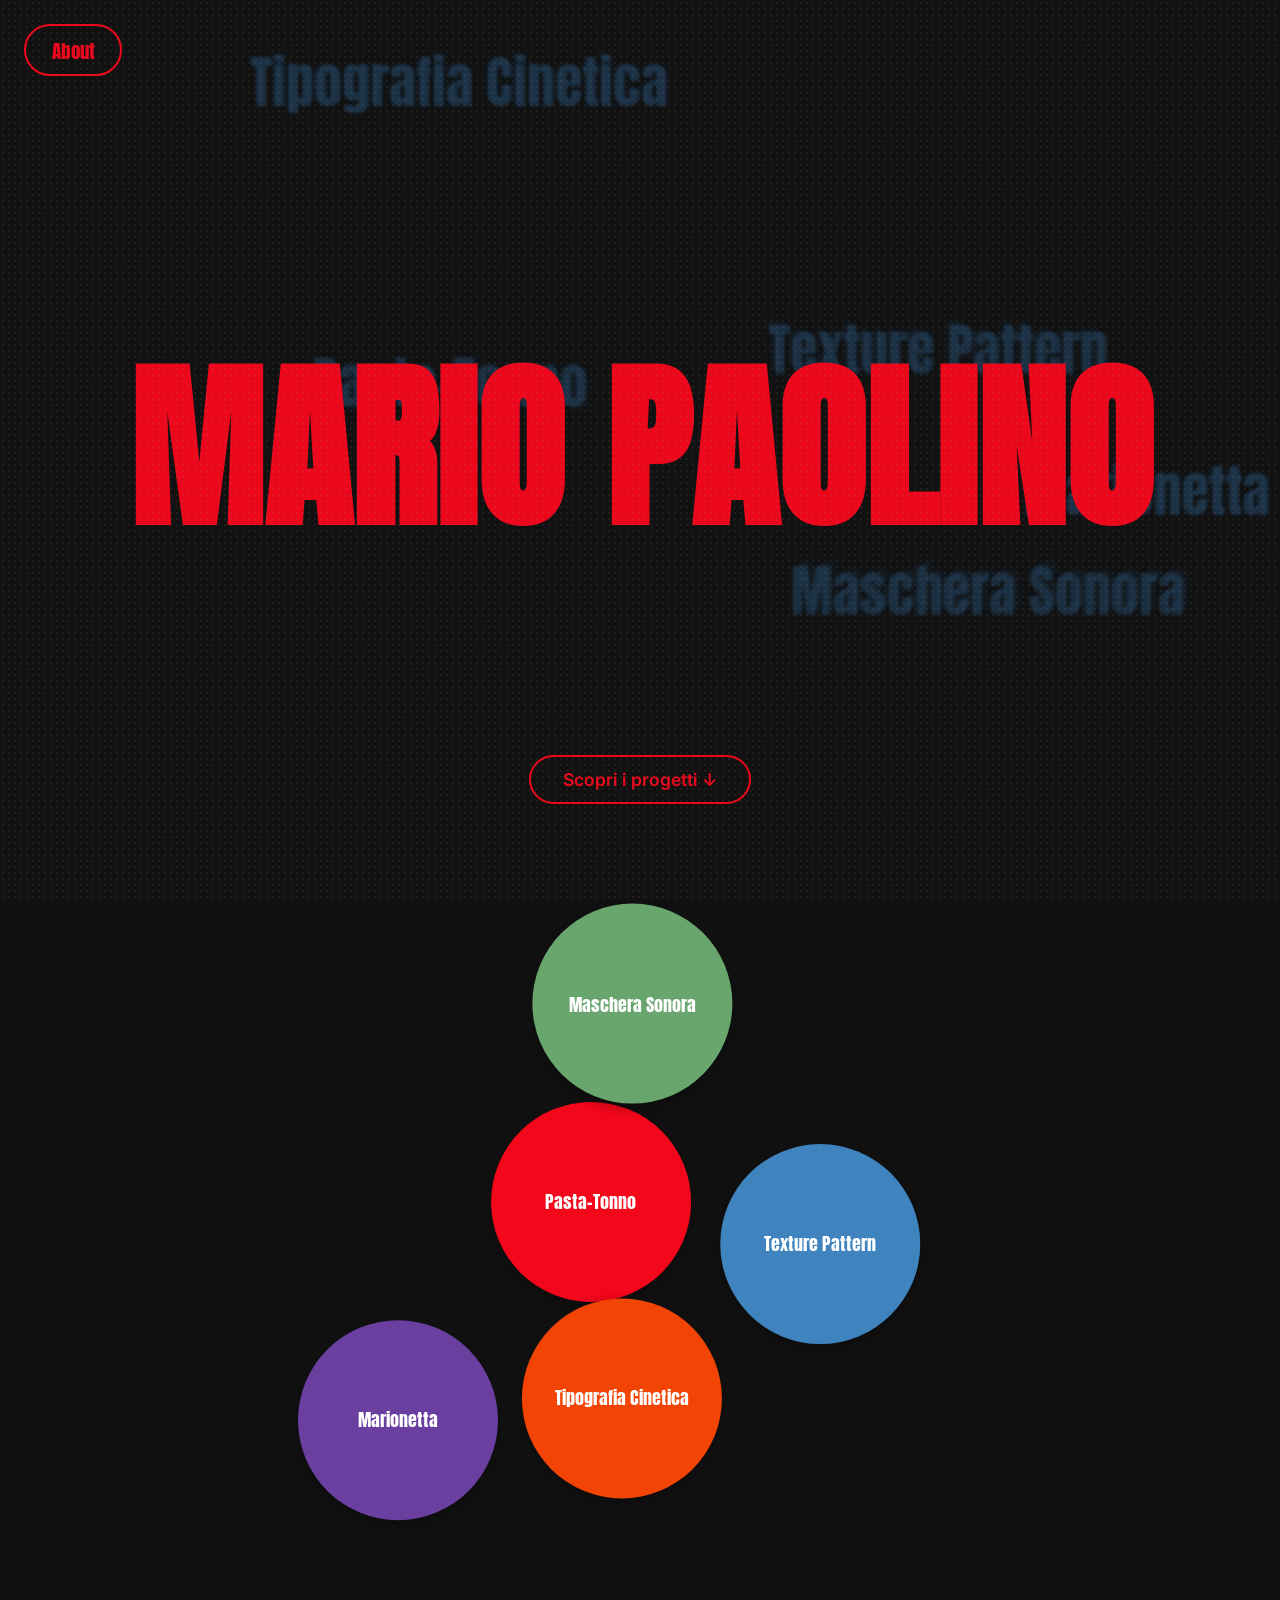
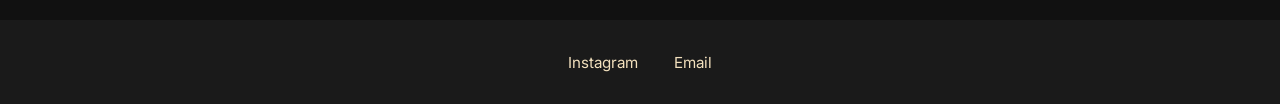
<file: index.html>
<!DOCTYPE html>
<html lang="it">
<head>
  <meta charset="UTF-8">
  <meta name="viewport" content="width=device-width, initial-scale=1.0">
  <title>Mario Paolino — Portfolio</title>
  <link rel="preconnect" href="https://fonts.googleapis.com">
  <link rel="preconnect" href="https://fonts.gstatic.com" crossorigin>
  <link href="https://fonts.googleapis.com/css2?family=Anton&family=Inter:wght@400;600&display=swap" rel="stylesheet">
  <link rel="stylesheet" href="css/style.css">
</head>
<body>
  <svg class="noise-filter" aria-hidden="true">
    <filter id="noise">
      <feTurbulence type="fractalNoise" baseFrequency="0.65" numOctaves="3" stitchTiles="stitch"/>
      <feColorMatrix type="saturate" values="0"/>
    </filter>
    <rect width="100%" height="100%" filter="url(#noise)" opacity="1"/>
  </svg>

  <section id="hero">
    <div id="floating-names">
      <a href="about.html" id="about-btn">About</a>
    </div>
    <h1 id="main-title">MARIO PAOLINO</h1>
    <a href="#projects" class="btn-scroll">Scopri i progetti ↓</a>
  </section>

  <section id="projects">
    <div class="container" id="spheres-grid"></div>
  </section>

  <a href="#hero" class="btn-top">↑</a>

  <footer>
    <div class="container">
      <a href="https://www.instagram.com/mpaolino_design/" target="_blank">Instagram</a>
      <a href="mailto:mpaolino.design@gmail.com">Email</a>
    </div>
  </footer>

  <script src="js/script.js"></script>
</body>
</html>
</file>
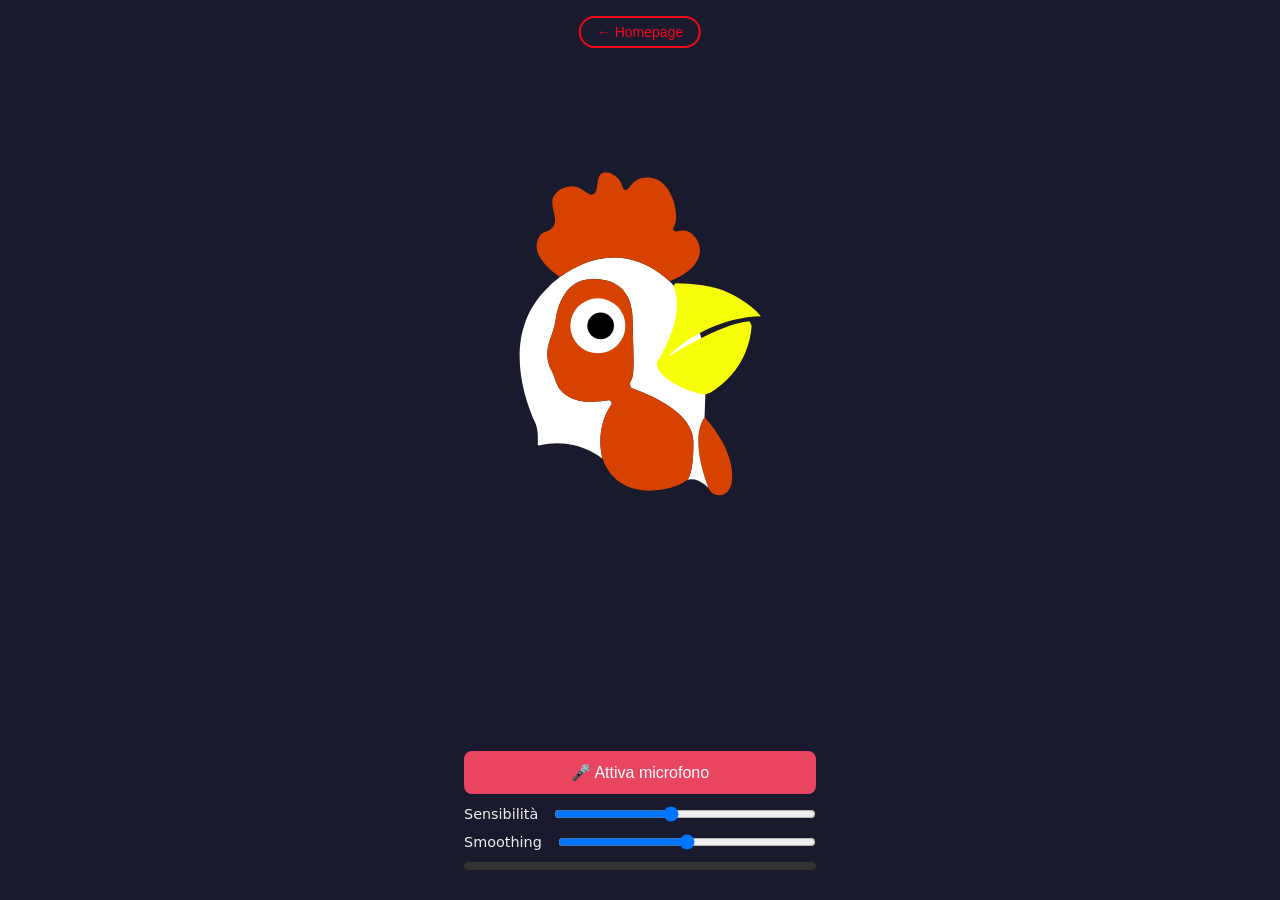
<file: Maschera Sonora_02/index.html>
<!DOCTYPE html>
<html lang="it">
<head>
  <meta charset="UTF-8">
  <meta name="viewport" content="width=device-width, initial-scale=1.0">
  <title>Maschera Sonora</title>
  <link rel="stylesheet" href="style.css">
</head>
<body>
  <a class="back-link" href="../index.html">← Homepage</a>
  <div id="container">
    <div id="bg-stars">
      <svg xmlns="http://www.w3.org/2000/svg" version="1.1" viewBox="0 0 1179 2556">
        <g id="stars"></g>
      </svg>
    </div>
    <div id="mask-container">
      <svg xmlns="http://www.w3.org/2000/svg" version="1.1" viewBox="0 0 1179 2556">
        <defs>
          <style>
            .st0 { fill: #fff; }
            .st1 { fill: #f6ff07; }
            .st2 { fill: #d74200; }
          </style>
        </defs>
        <g id="testa">
          <g id="testa1" data-name="testa">
            <g>
              <path class="st2" d="M916.73,1654.03c2.25,38.78-7.6,59.46-20.8,70.16-21.49,17.4-53.84,8.14-63.82-17.63-.02-.04-.03-.08-.05-.12-20.75-54.07-60.81-180.42-13.43-249.94,0,0,92.09,94.09,98.1,197.53Z"/>
              <path class="st0" d="M694.2,973.59c27.62,26.2,50.74,57.07,68.53,91.09,29.34,56.11,65.56,145.36,61.46,238.49l-5.56,153.33c-47.38,69.52-7.32,195.87,13.43,249.94.02.04.03.08.05.12,0,0-35.1-36.84-67.84-29.39-2.19.5-4.36,1.19-6.51,2.11h0s24.17-24.59,20.83-141.37c-3.1-108.6-189.72-174.49-215.85-183.2-2.41-.8-4.43-2.45-5.68-4.66-2.87-5.05-5.97-14.98,2.65-27.69,12.68-18.68,4-137.47,4-200.2s-14.01-158.82-144.81-156.15c-93.05,1.9-120.58,91.96-128.72,143.77-3.5,22.28-9.57,44.06-17.96,64.99-21.82,54.35-8.31,94.33,2.46,114.24,5.55,10.26,10.11,21.04,13.35,32.25,26.73,92.38,137.2,84.46,189.11,75.21,8.94-1.59,15.43,8.33,10.34,15.85-61.98,91.62-30.54,191.66-30.54,191.66,0,0-.55-.49-1.63-1.38-12.81-10.47-99.89-76.58-224.65-46.32-2.01.48-3.95-1.02-3.95-3.09v-30.95c0-17.14-3.63-34.09-10.73-49.69-33.62-73.92-124.69-317.95,50.77-480.51,0,0,14.04-14.79,38.71-33.14,62.76-46.67,194.32-116.41,338.65-24.52,17.99,11.46,34.74,24.61,50.09,39.21Z"/>
              <path class="st2" d="M800.61,847.89c9.71,40.84-18.47,92.57-106.41,125.7-15.35-14.6-32.1-27.75-50.09-39.21-144.33-91.89-275.89-22.15-338.65,24.52-112.12-79.64-81.71-129.31-72.08-146.38,9.98-17.67,33.67-11.14,48.05-33.36,21.86-33.79-18.1-71.74,2.67-108.78,12.41-22.13,41.12-34.32,64.07-34.03,38.8.5,55.55,36.65,74.74,28.69,22.84-9.46,7.63-64.21,33.36-76.07,16.3-7.52,41.8,5.52,55.39,20.02,17.42,18.58,14.51,38.72,25.36,40.71,12.22,2.24,18.64-22.84,42.71-36.04,21.66-11.88,48.79-9.31,66.06-2.67,60.11,23.1,84.01,127.28,66.07,164.83-1.43,2.99-6.57,12.76-2.67,18.02,5.42,7.32,22.34-2.22,39.37,0,26.8,3.49,47.59,35.28,52.05,54.05Z"/>
              <path class="st2" d="M778.59,1537.91c3.34,116.78-20.83,141.36-20.83,141.36h0c-3.13,1.33-6.2,3.12-9.2,5.45-36.03,28.03-232.23,84.09-291.62-80.74,0,0-31.44-100.04,30.54-191.66,5.09-7.52-1.4-17.44-10.34-15.85-51.91,9.25-162.38,17.17-189.11-75.21-3.24-11.21-7.8-21.99-13.35-32.25-10.77-19.91-24.28-59.89-2.46-114.24,8.39-20.93,14.46-42.71,17.96-64.99,8.14-51.81,35.67-141.87,128.72-143.77,130.8-2.67,144.81,93.43,144.81,156.15s8.68,181.52-4,200.2c-8.62,12.71-5.52,22.64-2.65,27.69,1.25,2.21,3.27,3.86,5.68,4.66,26.13,8.71,212.75,74.6,215.85,183.2Z"/>
            </g>
          </g>
        </g>
        <g id="occhio">
          <circle class="st0" cx="439.92" cy="1131.84" r="97.76"/>
          <circle id="pupil" cx="449.81" cy="1131.84" r="47.38"/>
        </g>
        <g id="becco_nuovo">
          <path id="beak" class="st1" d="M884.76,1140.16c36.08-13.96,71.57-23.97,101.2-25.32,0,0,10.52,167.53-161.62,263.07,0,0-141.55-23.45-180.05-108.47,0,0,120.71-176.18,58.53-288.84,32.7-.61,129.22,1.92,194.81,30.67,60.41,26.48,100.44,63.17,122.29,86.44,0,0-185.12-4.88-336.95,148.22,0,0,103.11-67.6,201.79-105.77Z"/>
        </g>
      </svg>
    </div>
    <div id="controls">
      <button id="mic-button">🎤 Attiva microfono</button>
      <label>Sensibilità <input type="range" id="sensitivity-slider" min="1" max="10" value="5"></label>
      <label>Smoothing <input type="range" id="smoothing-slider" min="0" max="100" value="50"></label>
      <div id="volume-meter"><div id="volume-fill"></div></div>
    </div>
  </div>
  <script src="app.js"></script>
</body>
</html>
</file>
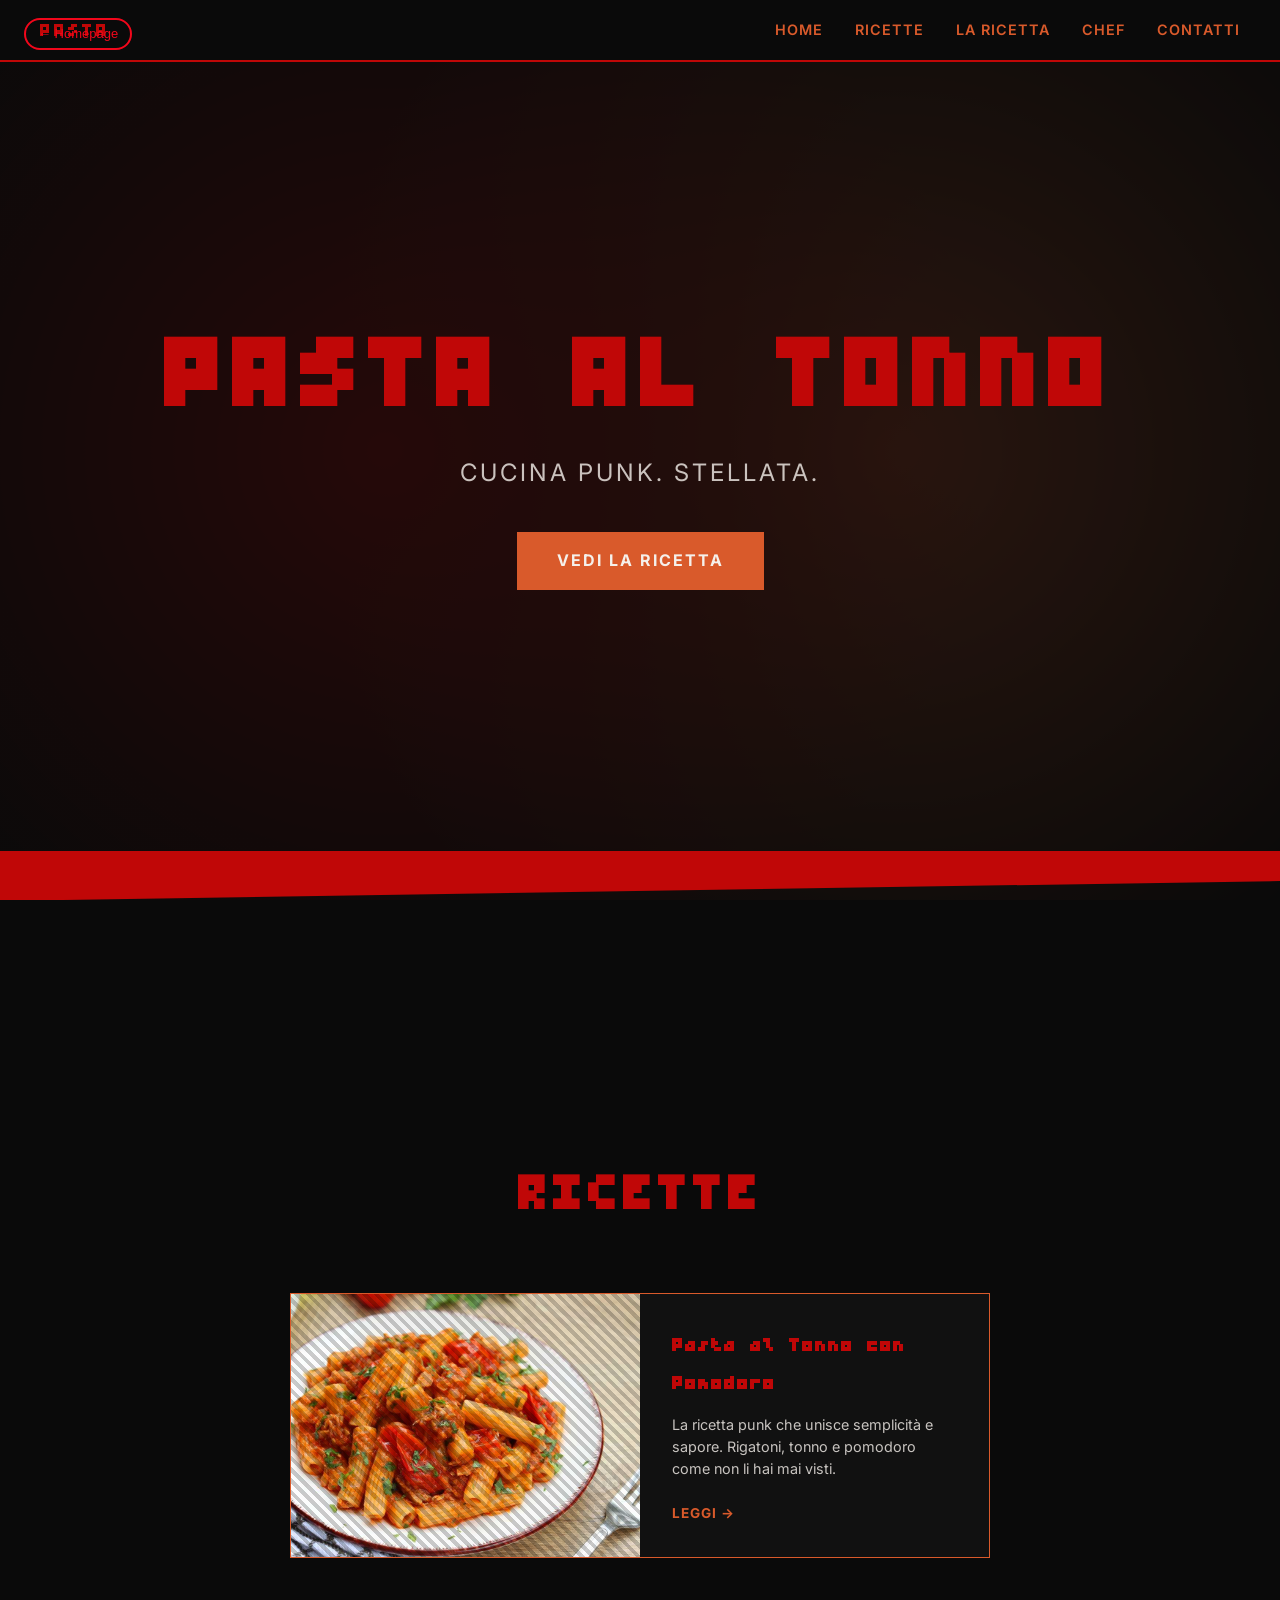
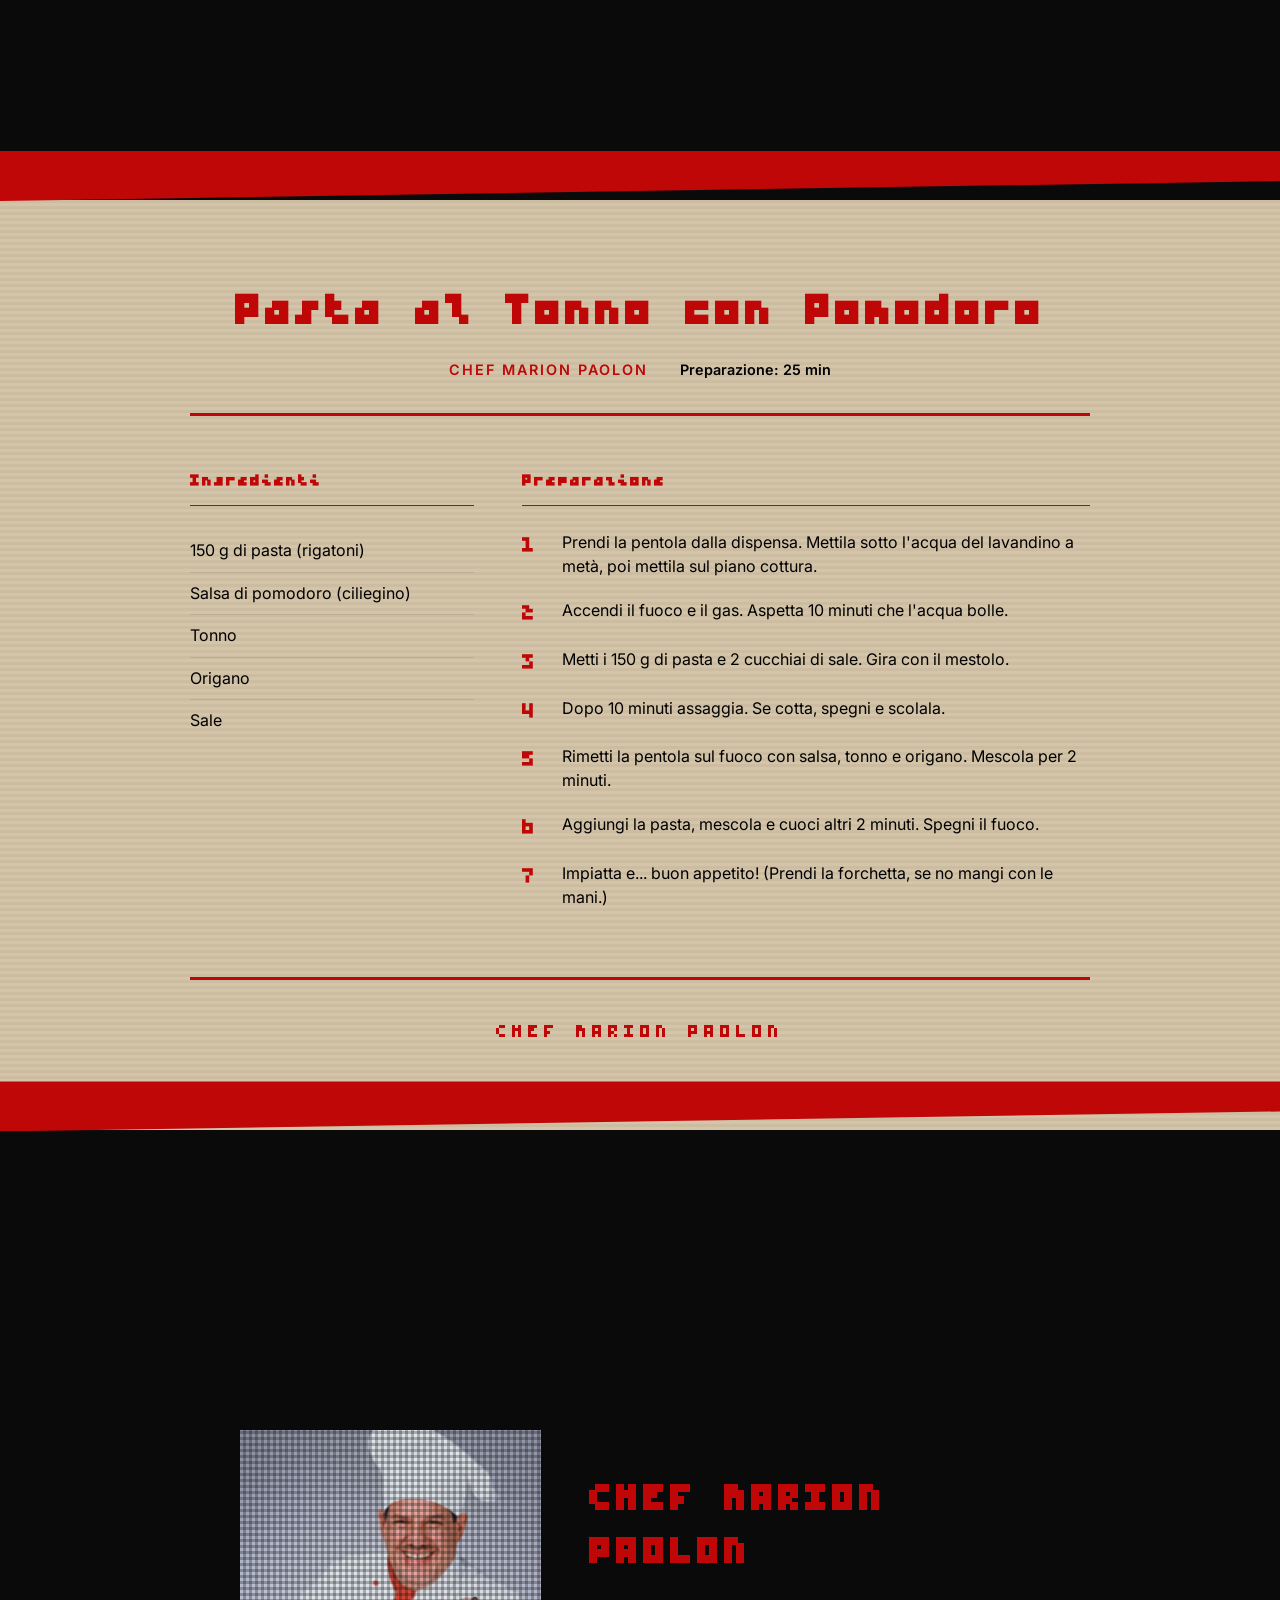
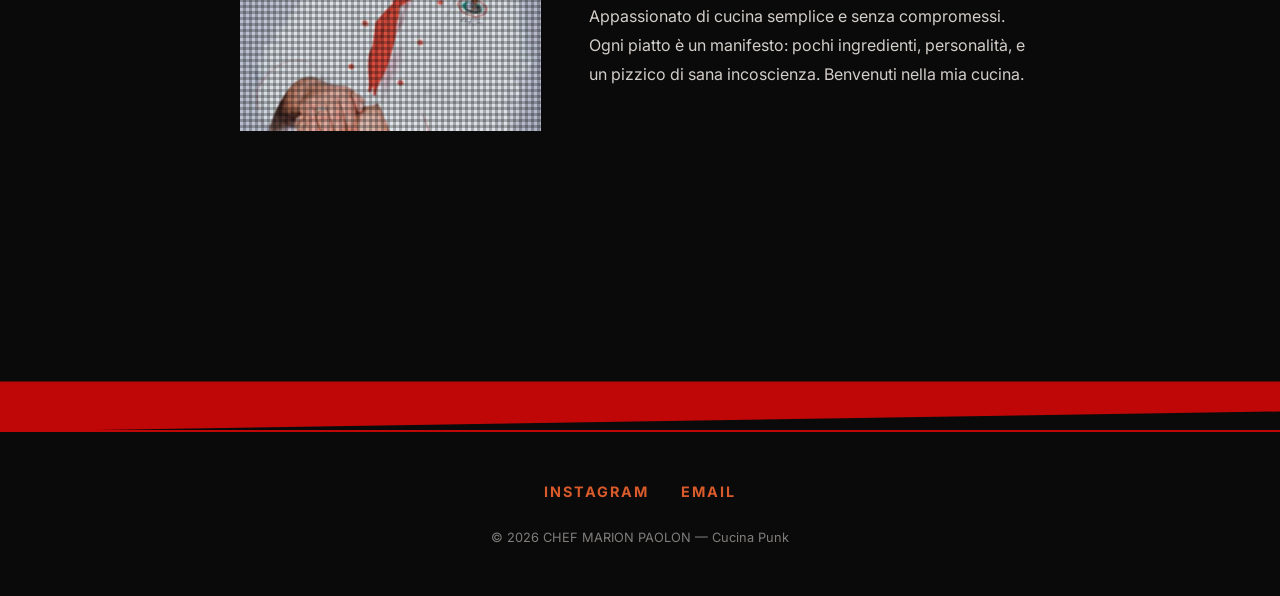
<file: Progetto Pasta-Tonno 2_02/index.html>
<!DOCTYPE html>
<html lang="it">
<head>
  <meta charset="UTF-8">
  <meta name="viewport" content="width=device-width, initial-scale=1.0">
  <title>PASTA AL TONNO — Cucina Punk</title>
  <link rel="preconnect" href="https://fonts.googleapis.com">
  <link rel="preconnect" href="https://fonts.gstatic.com" crossorigin>
  <link href="https://fonts.googleapis.com/css2?family=Bytesized&family=Inter:wght@400;600;700&display=swap" rel="stylesheet">
  <link rel="stylesheet" href="css/style.css">
  <style>
    .back-link { position:fixed; top:1.1rem; left:1.5rem; z-index:99999; font-family:'Anton',sans-serif; font-size:13px; color:#F2071B; text-decoration:none; padding:4px 12px; border:2px solid #F2071B; border-radius:999px; background:transparent; transition:background 0.2s,color 0.2s; }
    .back-link:hover { background:#F2071B; color:#fff; }
  </style>
</head>
<body>
  <svg class="noise-filter" aria-hidden="true">
    <filter id="noise">
      <feTurbulence type="fractalNoise" baseFrequency="0.65" numOctaves="3" stitchTiles="stitch"/>
      <feColorMatrix type="saturate" values="0"/>
    </filter>
  </svg>

  <nav class="nav">
    <div class="nav__inner">
      <a href="#hero" class="nav__logo">PASTA</a>
      <button class="nav__toggle" aria-label="Menu">☰</button>
      <ul class="nav__links">
        <li><a href="#hero">Home</a></li>
        <li><a href="#ricette">Ricette</a></li>
        <li><a href="#ricetta">La Ricetta</a></li>
        <li><a href="#chef">Chef</a></li>
        <li><a href="#contatti">Contatti</a></li>
      </ul>
    </div>
  </nav>

  <main>
    <section id="hero" class="section hero">
      <a class="back-link" href="../index.html">← Homepage</a>
      <div class="hero__content">
        <h1 class="hero__title">PASTA AL TONNO</h1>
        <p class="hero__subtitle">Cucina punk. Stellata.</p>
        <a href="#ricetta" class="hero__cta">Vedi la ricetta</a>
      </div>
    </section>

    <section id="ricette" class="section ricette">
      <div class="section__header">
        <h2 class="section__title">RICETTE</h2>
      </div>
      <div class="ricette__grid">
        <article class="ricetta-card">
          <div class="ricetta-card__image"><img src="Immagine/pasta-tonno-pomodoro.jpg" alt="Pasta al Tonno con Pomodoro"></div>
          <div class="ricetta-card__body">
            <h3 class="ricetta-card__title">Pasta al Tonno con Pomodoro</h3>
            <p class="ricetta-card__desc">La ricetta punk che unisce semplicità e sapore. Rigatoni, tonno e pomodoro come non li hai mai visti.</p>
            <a href="#ricetta" class="ricetta-card__link">Leggi →</a>
          </div>
        </article>
      </div>
    </section>

    <section id="ricetta" class="section ricetta">
      <div class="ricetta__inner">
        <div class="ricetta__header">
          <h2 class="ricetta__title">Pasta al Tonno con Pomodoro</h2>
          <div class="ricetta__meta">
            <span class="ricetta__chef">CHEF MARION PAOLON</span>
            <span class="ricetta__time">Preparazione: 25 min</span>
          </div>
        </div>
        <div class="ricetta__grid">
          <div class="ricetta__ingredients">
            <h3 class="ricetta__subtitle">Ingredienti</h3>
            <ul class="ricetta__list">
              <li>150 g di pasta (rigatoni)</li>
              <li>Salsa di pomodoro (ciliegino)</li>
              <li>Tonno</li>
              <li>Origano</li>
              <li>Sale</li>
            </ul>
          </div>
          <div class="ricetta__steps">
            <h3 class="ricetta__subtitle">Preparazione</h3>
            <ol class="ricetta__steps-list">
              <li><span class="ricetta__step-num">1</span><span>Prendi la pentola dalla dispensa. Mettila sotto l'acqua del lavandino a metà, poi mettila sul piano cottura.</span></li>
              <li><span class="ricetta__step-num">2</span><span>Accendi il fuoco e il gas. Aspetta 10 minuti che l'acqua bolle.</span></li>
              <li><span class="ricetta__step-num">3</span><span>Metti i 150 g di pasta e 2 cucchiai di sale. Gira con il mestolo.</span></li>
              <li><span class="ricetta__step-num">4</span><span>Dopo 10 minuti assaggia. Se cotta, spegni e scolala.</span></li>
              <li><span class="ricetta__step-num">5</span><span>Rimetti la pentola sul fuoco con salsa, tonno e origano. Mescola per 2 minuti.</span></li>
              <li><span class="ricetta__step-num">6</span><span>Aggiungi la pasta, mescola e cuoci altri 2 minuti. Spegni il fuoco.</span></li>
              <li><span class="ricetta__step-num">7</span><span>Impiatta e... buon appetito! (Prendi la forchetta, se no mangi con le mani.)</span></li>
            </ol>
          </div>
        </div>
        <div class="ricetta__footer">
          <span class="ricetta__signature">CHEF MARION PAOLON</span>
        </div>
      </div>
    </section>

    <section id="chef" class="section chef">
      <div class="chef__inner">
        <div class="chef__image"><img src="Immagine/cheftony-smalljpg.jpeg" alt="CHEF MARION PAOLON"></div>
        <div class="chef__body">
          <h2 class="chef__name">CHEF MARION PAOLON</h2>
          <p class="chef__bio">Appassionato di cucina semplice e senza compromessi. Ogni piatto è un manifesto: pochi ingredienti, personalità, e un pizzico di sana incoscienza. Benvenuti nella mia cucina.</p>
        </div>
      </div>
    </section>
  </main>

  <footer id="contatti" class="footer">
    <div class="footer__inner">
      <div class="footer__links">
        <a href="#" class="footer__link">Instagram</a>
        <a href="#" class="footer__link">Email</a>
      </div>
      <p class="footer__copy">© 2026 CHEF MARION PAOLON — Cucina Punk</p>
    </div>
  </footer>

  <script src="js/script.js"></script>
</body>
</html>
</file>
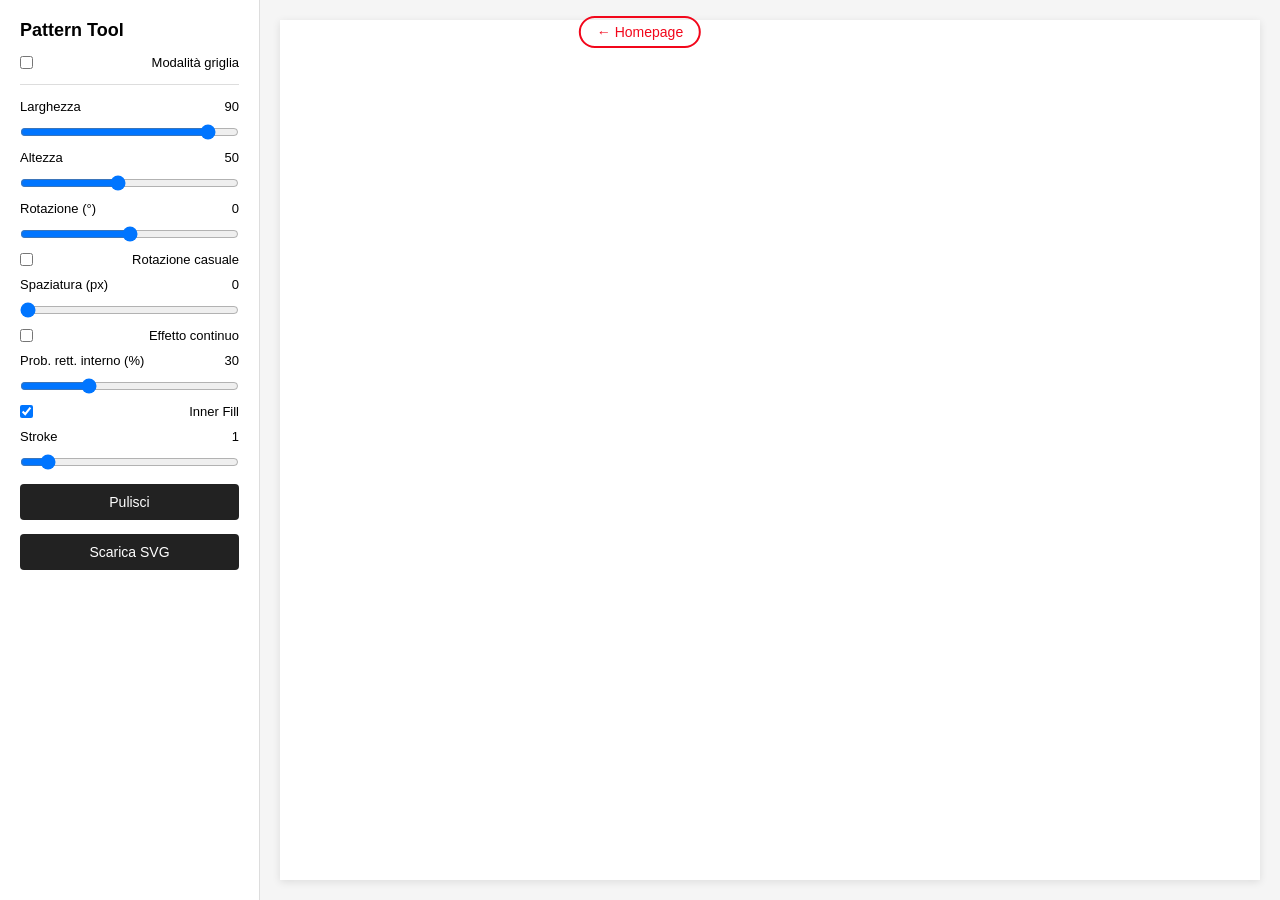
<file: Texture-pattern exercise_02/index.html>
<!DOCTYPE html>
<html lang="it">
<head>
  <meta charset="UTF-8">
  <meta name="viewport" content="width=device-width, initial-scale=1.0">
  <title>Vector Pattern Tool</title>
  <link rel="stylesheet" href="style.css">
  <style>
    .back-link { position:fixed; top:16px; left:50%; transform:translateX(-50%); z-index:99999; font-family:'Anton',sans-serif; font-size:14px; color:#F2071B; text-decoration:none; padding:6px 16px; border:2px solid #F2071B; border-radius:999px; background:transparent; transition:background 0.2s,color 0.2s; }
    .back-link:hover { background:#F2071B; color:#fff; }
  </style>
</head>
<body>
  <a class="back-link" href="../index.html">← Homepage</a>
  <div id="app">
    <aside id="controls">
      <h1>Pattern Tool</h1>

      <label>
        <input type="checkbox" id="grid-mode">
        Modalità griglia
      </label>

      <div id="grid-controls">
        <label>Righe <span id="rows-val">10</span></label>
        <input type="range" id="rows" min="1" max="100" value="10">

        <label>Colonne <span id="cols-val">10</span></label>
        <input type="range" id="cols" min="1" max="100" value="10">
      </div>

      <hr>

      <label>Larghezza <span id="w-val">90</span></label>
      <input type="range" id="w-scale" min="10" max="100" value="90">

      <label>Altezza <span id="h-val">50</span></label>
      <input type="range" id="h-scale" min="10" max="100" value="50">

      <label>Rotazione (°) <span id="rot-val">0</span></label>
      <input type="range" id="rotation" min="-90" max="90" value="0">

      <label>
        <input type="checkbox" id="random-rot">
        Rotazione casuale
      </label>

      <label>Spaziatura (px) <span id="gap-val">0</span></label>
      <input type="range" id="gap" min="0" max="40" step="1" value="0">

      <label>
        <input type="checkbox" id="continuous">
        Effetto continuo
      </label>

      <label>Prob. rett. interno (%) <span id="inner-prob-val">30</span></label>
      <input type="range" id="inner-prob" min="0" max="100" value="30">

      <label>
        <input type="checkbox" id="inner-fill" checked>
        Inner Fill
      </label>

      <label>Stroke <span id="stroke-val">1</span></label>
      <input type="range" id="stroke" min="0" max="10" step="0.5" value="1">

      <button id="clear-flow">Pulisci</button>
      <button id="download">Scarica SVG</button>
    </aside>
    <main id="canvas-container">
      <svg id="canvas" xmlns="http://www.w3.org/2000/svg"></svg>
    </main>
  </div>
  <script src="script.js"></script>
</body>
</html>
</file>
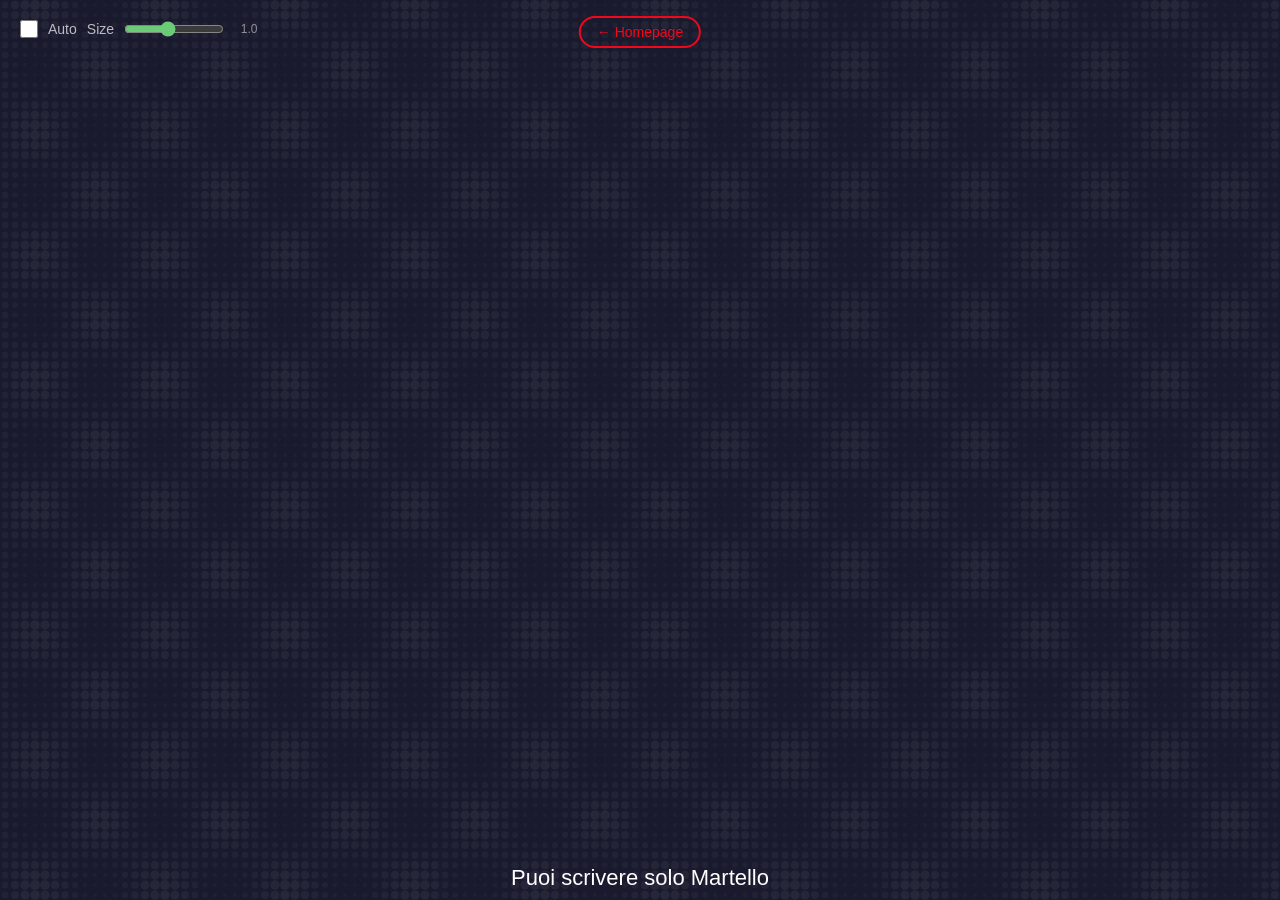
<file: Tipografia cinetica_02/index.html>
<!DOCTYPE html>
<html lang="en">
<head>
<meta charset="UTF-8">
<meta name="viewport" content="width=device-width, initial-scale=1.0">
<title>Martello</title>
<link rel="preconnect" href="https://fonts.googleapis.com">
<link rel="preconnect" href="https://fonts.gstatic.com" crossorigin>
<link href="https://fonts.googleapis.com/css2?family=Chokokutai&display=swap" rel="stylesheet">
  <style>
    * { margin: 0; padding: 0; box-sizing: border-box; }
    html, body { width: 100%; height: 100%; overflow: hidden; background: #1a1a2e; }
    canvas { display: block; width: 100%; height: 100%; }
    #controls { position: fixed; top: 20px; left: 20px; z-index: 10; display: flex; align-items: center; gap: 10px; }
    #controls label { color: rgba(255,255,255,0.7); font: 14px sans-serif; cursor: pointer; user-select: none; white-space: nowrap; }
    #controls span { color: rgba(255,255,255,0.5); font: 12px sans-serif; min-width: 30px; text-align: center; }
    #controls input[type="range"] { width: 100px; accent-color: #6bcb77; cursor: pointer; }
    #controls input[type="checkbox"] { width: 18px; height: 18px; cursor: pointer; accent-color: #6bcb77; }
  </style>
  <style>
    .back-link { position:fixed; top:16px; left:50%; transform:translateX(-50%); z-index:99999; font-family:'Anton',sans-serif; font-size:14px; color:#F2071B; text-decoration:none; padding:6px 16px; border:2px solid #F2071B; border-radius:999px; background:transparent; transition:background 0.2s,color 0.2s; }
    .back-link:hover { background:#F2071B; color:#fff; }
  </style>
</head>
<body>
<a class="back-link" href="../index.html">← Homepage</a>
<div id="controls">
  <input type="checkbox" id="autoToggle">
  <label for="autoToggle">Auto</label>
  <label for="sizeSlider">Size</label>
  <input type="range" id="sizeSlider" min="0.4" max="1.8" step="0.05" value="1.0">
  <span id="sizeValue">1.0</span>
</div>
<canvas id="canvas" title="Puoi scrivere solo Martello"></canvas>
<script>
const canvas = document.getElementById('canvas');
const ctx = canvas.getContext('2d');
let W, H;

const WORD = 'martello';

const LETTERS = WORD.split('').map((char, i) => {
  return {
    char,
    index: i,
    edge: 'down',
    col: i,
    phase: 'idle',
    progress: 0,
    active: false,
    duration: 800,
    sub: 0,
    vibrateUntil: 0,
  };
});

LETTERS[1].edge = 'up';
LETTERS[3].edge = 'up';
LETTERS[5].edge = 'up';
LETTERS[6].edge = 'up';
LETTERS[6].col = 5;
LETTERS[6].sub = 1;
LETTERS[7].col = 6;

function mapSpeed(delta) {
  const t = Math.max(200, Math.min(1500, delta));
  const minAnim = 400;
  const maxAnim = 1400;
  const ratio = (t - 200) / 1300;
  return minAnim + (maxAnim - minAnim) * ratio;
}

let lastKeyTime = 0;
let currentLetterIndex = 0;
let tremble = { active: false, intensity: 0, decay: 0.92 };

let sizeMultiplier = 1.0;
let autoMode = false;
let autoTimer = null;


function startLetter(index, delta) {
  if (index >= LETTERS.length) return;
  const l = LETTERS[index];
  if (l.active) return;
  l.active = true;
  l.phase = 'windup';
  l.progress = 0;
  l.duration = mapSpeed(delta);
}

function resetAll() {
  LETTERS.forEach(l => {
    l.active = false;
    l.phase = 'idle';
    l.progress = 0;
    l.vibrateUntil = 0;
  });
  currentLetterIndex = 0;
}

function fireNext() {
  if (!autoMode) return;
  if (currentLetterIndex >= WORD.length) {
    autoTimer = setTimeout(() => {
      if (autoMode) {
        LETTERS.forEach(l => { l.randomX = l.randomY = l.randomEdge = null; });
        resetAll();
        assignKeyboardPos();
        fireNext();
      }
    }, 2000);
    return;
  }
  const key = WORD[currentLetterIndex];
  const delay = 600;
  if (key === 'l') {
    startLetter(currentLetterIndex, delay);
    startLetter(currentLetterIndex + 1, delay);
    currentLetterIndex += 2;
  } else {
    startLetter(currentLetterIndex, delay);
    currentLetterIndex += 1;
  }
  autoTimer = setTimeout(fireNext, delay + 300);
}

function stopAuto() {
  clearTimeout(autoTimer);
  autoTimer = null;
  autoMode = false;
  LETTERS.forEach(l => { l.randomX = l.randomY = l.randomEdge = null; });
  resetAll();
  layout();
}

function startAuto() {
  autoMode = true;
  resetAll();
  assignKeyboardPos();
  fireNext();
}

function applySize() {
  layout();
  LETTERS.forEach(l => { l.randomX = l.randomY = l.randomEdge = null; });
  if (autoMode) {
    assignKeyboardPos();
  } else if (currentLetterIndex > 0) {
    assignKeyboardPos();
  }
}

const autoToggle = document.getElementById('autoToggle');
const sizeSlider = document.getElementById('sizeSlider');
const sizeValue = document.getElementById('sizeValue');

autoToggle.addEventListener('change', (e) => {
  if (e.target.checked) {
    stopAuto();
    resetAll();
    startAuto();
  } else {
    stopAuto();
  }
});

sizeSlider.addEventListener('input', (e) => {
  sizeMultiplier = parseFloat(e.target.value);
  sizeValue.textContent = sizeMultiplier.toFixed(2);
  applySize();
});

document.addEventListener('keydown', (e) => {
  if (autoMode) return;
  if (e.key === 'Backspace' || e.key === 'Delete') {
    if (currentLetterIndex <= 0) return;
    const i = currentLetterIndex - 1;
    LETTERS[i].active = false;
    LETTERS[i].phase = 'idle';
    LETTERS[i].progress = 0;
    LETTERS[i].vibrateUntil = 0;
    currentLetterIndex = i;
    return;
  }
  if (currentLetterIndex >= WORD.length) return;
  const key = e.key.toLowerCase();
  const expected = WORD[currentLetterIndex];

  if (key === expected) {
    if (currentLetterIndex === 0) assignKeyboardPos();
    const now = Date.now();
    const delta = lastKeyTime ? now - lastKeyTime : 800;
    lastKeyTime = now;

    if (key === 'l') {
      startLetter(currentLetterIndex, delta);
      startLetter(currentLetterIndex + 1, delta);
      currentLetterIndex += 2;
    } else {
      startLetter(currentLetterIndex, delta);
      currentLetterIndex += 1;
    }
  } else {
    tremble.active = true;
    tremble.intensity = 8;
  }
});

let FONT_SIZE;

function layout() {
  const cols = 7;
  const colW = W / cols;
  FONT_SIZE = Math.min(colW * 1.5, H * 0.45) * sizeMultiplier;
  LETTERS.forEach(l => {
    if (l.randomX != null) return;
    l.x = l.col * colW + colW / 2;
    const pad = FONT_SIZE * 0.15;
    l.y = l.edge === 'up' ? FONT_SIZE * 0.7 + pad : H - FONT_SIZE * 0.4 - pad;
  });
}

function clamp(v, min, max) { return Math.max(min, Math.min(max, v)); }

function resize() {
  W = canvas.width = window.innerWidth;
  H = canvas.height = window.innerHeight;
  layout();
}
window.addEventListener('resize', resize);
resize();

function updateAnimations(dt) {
  LETTERS.forEach(l => {
    if (!l.active || l.phase === 'idle') return;
    l.progress += dt / l.duration;

    switch (l.phase) {
      case 'windup':
        if (l.progress >= 0.2) { l.phase = 'hit'; l.progress = 0; tremble.active = true; tremble.intensity = 10; }
        break;
      case 'hit':
        if (l.progress >= 0.3) {
          l.phase = 'settle'; l.progress = 0; l.vibrateUntil = Date.now() + 2000;
          tremble.active = true; tremble.intensity = 6;
        }
        break;
      case 'settle':
        if (l.progress >= 0.2) { l.phase = 'idle'; l.progress = 1; }
        break;
    }
  });
}

function effEdge(l) { return l.randomEdge != null ? l.randomEdge : l.edge; }
function effX(l) { return l.randomX != null ? l.randomX : l.x; }
function effY(l) { return l.randomY != null ? l.randomY : l.y; }

function assignKeyboardPos() {
  const pad = FONT_SIZE * 0.6;
  const usableW = W - pad * 2;
  const spacing = usableW / Math.max(1, LETTERS.length - 1);
  const vRange = H * 0.35;
  const vCenter = H * 0.4;

  const rowPattern = Math.floor(Math.random() * 3);
  LETTERS.forEach((l, i) => {
    l.randomX = clamp(pad + i * spacing + (Math.random() - 0.5) * spacing * 0.15, pad, W - pad);
    let yOff;
    if (rowPattern === 0) yOff = Math.sin(i * 1.5) * vRange * 0.4;
    else if (rowPattern === 1) yOff = (i % 2 === 0 ? -1 : 1) * vRange * 0.25;
    else yOff = (Math.random() - 0.5) * vRange * 0.6;
    l.randomY = clamp(vCenter + yOff + (Math.random() - 0.5) * vRange * 0.1, pad, H - pad);
    l.randomEdge = yOff < 0 ? 'up' : 'down';
  });
}

function getHammerState(l) {
  const edge = effEdge(l);
  const lx = effX(l);
  const ly = effY(l);
  const offset = FONT_SIZE * 1.2;
  const baseY = edge === 'down' ? -offset : H + offset;
  const targetY = edge === 'down' ? ly + FONT_SIZE * 0.5 : ly - FONT_SIZE * 0.5;

  if (l.phase === 'idle' || !l.active) return { x: lx, y: baseY, alpha: 0 };

  const p = l.progress;
  let ty = baseY;
  let alpha = 1;

  switch (l.phase) {
    case 'windup':
      ty = baseY + (baseY < 0 ? -FONT_SIZE * 0.3 : FONT_SIZE * 0.3) * Math.sin(p / 0.2 * Math.PI);
      break;
    case 'hit':
      const hitProgress = p / 0.3;
      const eased = hitProgress * hitProgress;
      const hitBase = edge === 'down' ? -FONT_SIZE * 1.2 : H + FONT_SIZE * 1.2;
      ty = hitBase + (targetY - hitBase) * eased;
      break;
    case 'settle':
      ty = targetY + (baseY - targetY) * (p / 0.2);
      alpha = 1 - p / 0.2 * 0.5;
      break;
  }

  return { x: lx, y: ty, alpha };
}

function bounceOut(t) {
  if (t < 1 / 2.75) return 7.5625 * t * t;
  if (t < 2 / 2.75) { t -= 1.5 / 2.75; return 7.5625 * t * t + 0.75; }
  if (t < 2.5 / 2.75) { t -= 2.25 / 2.75; return 7.5625 * t * t + 0.9375; }
  t -= 2.625 / 2.75; return 7.5625 * t * t + 0.984375;
}

function getLetterState(l) {
  if (!l.active) return { alpha: 0, yOff: 0, sx: 1, sy: 1 };
  const edge = effEdge(l);
  if (l.phase === 'hit' && l.progress >= 0.25) {
    const t = Math.min((l.progress - 0.25) / 0.05, 1);
    const deform = 1 - t;
    const stretchX = 1 + 0.25 * deform;
    const squashY = 1 - 0.4 * deform;
    return { alpha: t, yOff: 0, sx: stretchX, sy: squashY };
  }
  if (l.phase === 'settle') {
    const p = Math.min(l.progress / 0.2, 1);
    const drop = FONT_SIZE * 0.4;
    const yOff = edge === 'up' ? drop * (1 - bounceOut(p)) : -drop * (1 - bounceOut(p));
    const wobble = 1 + 0.1 * (1 - bounceOut(p));
    return { alpha: 1, yOff, sx: wobble, sy: 2 - wobble };
  }
  if (l.phase === 'idle' && l.progress >= 1) {
    return { alpha: 1, yOff: 0, sx: 1, sy: 1 };
  }
  return { alpha: 0, yOff: 0, sx: 1, sy: 1 };
}

let lastTime = 0;

function loop(time) {
  const dt = lastTime ? Math.min(time - lastTime, 50) : 16;
  lastTime = time;

  updateAnimations(dt);

  ctx.save();

  if (tremble.active) {
    const tx = (Math.random() - 0.5) * tremble.intensity;
    const ty = (Math.random() - 0.5) * tremble.intensity;
    ctx.translate(tx, ty);
    tremble.intensity *= tremble.decay;
    if (tremble.intensity < 0.5) tremble.active = false;
  }

  ctx.clearRect(-10, -10, W + 20, H + 20);
  LETTERS.forEach(l => {
    const ex = effX(l), ey = effY(l);
    const ls = getLetterState(l);
    if (ls.alpha > 0) {
      ctx.save();
      ctx.globalAlpha = ls.alpha;
      const pairShift = (l.col === 5 && l.index === 5) ? -8
                     : (l.col === 5 && l.index === 6) ? 8
                     : 0;
      const vibrating = l.vibrateUntil > Date.now();
      const vx = vibrating ? (Math.random() - 0.5) * 4 : 0;
      const vy = vibrating ? (Math.random() - 0.5) * 4 : 0;
      ctx.translate(ex + pairShift + vx, ey + ls.yOff + vy);
      ctx.scale(ls.sx, ls.sy);
      ctx.fillStyle = '#fff';
      ctx.font = FONT_SIZE + 'px "Chokokutai", sans-serif';
      ctx.textAlign = 'center';
      ctx.textBaseline = 'middle';
      ctx.fillText(l.char.toUpperCase(), 0, 0);
      ctx.restore();
    }

    const hammerState = getHammerState(l);
    if (hammerState.alpha > 0) {
      ctx.save();
      ctx.globalAlpha = hammerState.alpha;
      const hx = hammerState.x;
      const hy = hammerState.y;
      const s = FONT_SIZE / 48;
      const handleLen = 60 * s;
      const handleW = 8 * s;
      const headW = 30 * s;
      const headH = 16 * s;

      // handle shadow
      ctx.fillStyle = 'rgba(0,0,0,0.3)';
      ctx.fillRect(hx - handleW / 2 + 3 * s, hy + 3 * s, handleW, handleLen);

      // handle gradient (3D wood)
      const handleGrad = ctx.createLinearGradient(hx - handleW / 2, hy, hx + handleW / 2, hy);
      handleGrad.addColorStop(0, '#5C3317');
      handleGrad.addColorStop(0.3, '#A0522D');
      handleGrad.addColorStop(0.5, '#D2A679');
      handleGrad.addColorStop(0.7, '#A0522D');
      handleGrad.addColorStop(1, '#5C3317');
      ctx.fillStyle = handleGrad;
      ctx.beginPath();
      ctx.roundRect ? ctx.roundRect(hx - handleW / 2, hy, handleW, handleLen, 3) : ctx.rect(hx - handleW / 2, hy, handleW, handleLen);
      ctx.fill();

      // head shadow
      ctx.fillStyle = 'rgba(0,0,0,0.4)';
      ctx.beginPath();
      ctx.roundRect ? ctx.roundRect(hx - headW / 2 + 3 * s, hy - headH + 3 * s, headW, headH, 4) : ctx.rect(hx - headW / 2 + 3 * s, hy - headH + 3 * s, headW, headH);
      ctx.fill();

      // head gradient (3D metal)
      const headGrad = ctx.createLinearGradient(hx - headW / 2, hy - headH, hx + headW / 2, hy);
      headGrad.addColorStop(0, '#555');
      headGrad.addColorStop(0.2, '#999');
      headGrad.addColorStop(0.4, '#ddd');
      headGrad.addColorStop(0.6, '#999');
      headGrad.addColorStop(0.8, '#bbb');
      headGrad.addColorStop(1, '#666');
      ctx.fillStyle = headGrad;
      ctx.beginPath();
      const hhx = hx - headW / 2;
      const hhy = hy - headH;
      if (ctx.roundRect) {
        ctx.roundRect(hhx, hhy, headW, headH, 4);
      } else {
        ctx.rect(hhx, hhy, headW, headH);
      }
      ctx.fill();

      // head top highlight
      ctx.fillStyle = 'rgba(255,255,255,0.2)';
      ctx.beginPath();
      if (ctx.roundRect) {
        ctx.roundRect(hhx + 4 * s, hhy + 2 * s, headW - 8 * s, headH * 0.3, 2);
      } else {
        ctx.rect(hhx + 4 * s, hhy + 2 * s, headW - 8 * s, headH * 0.3);
      }
      ctx.fill();

      if (l.phase === 'hit' && l.progress > 0.1 && l.progress < 0.3) {
        const impactY = hy + handleLen;
        for (let i = 0; i < 5; i++) {
          const angle = Math.random() * Math.PI * 2;
          const len = (10 + Math.random() * 15) * s;
          const spread = 15 * s + Math.random() * 10 * s;
          ctx.strokeStyle = 'rgba(255,255,200,' + (0.5 + Math.random() * 0.5) + ')';
          ctx.lineWidth = (1.5 + Math.random() * 2) * s;
          ctx.beginPath();
          ctx.moveTo(hx + Math.cos(angle) * spread, impactY + Math.sin(angle) * spread);
          ctx.lineTo(hx + Math.cos(angle) * (spread + len), impactY + Math.sin(angle) * (spread + len));
          ctx.stroke();
        }
      }

      ctx.restore();
    }
  });

  // halftone screen overlay
  const step = 10;
  for (let y = 0; y < H; y += step) {
    for (let x = 0; x < W; x += step) {
      const d = Math.sin(x * 0.05) * Math.cos(y * 0.05) * 0.5 + 0.5;
      const r = 2 + d * 3;
      ctx.fillStyle = 'rgba(255,255,255,' + (0.02 + d * 0.04) + ')';
      ctx.beginPath();
      ctx.arc(x + step / 2, y + step / 2, r, 0, Math.PI * 2);
      ctx.fill();
    }
  }

  ctx.fillStyle = '#fff';
  ctx.font = '22px sans-serif';
  ctx.textAlign = 'center';
  ctx.textBaseline = 'bottom';
  ctx.fillText('Puoi scrivere solo Martello', W / 2, H - 10);

  ctx.restore();
  requestAnimationFrame(loop);
}

document.addEventListener('visibilitychange', () => {
  if (document.hidden) {
    // pause
  } else {
    lastTime = 0;
  }
});

requestAnimationFrame(loop);
</script>
</body>
</html>
</file>
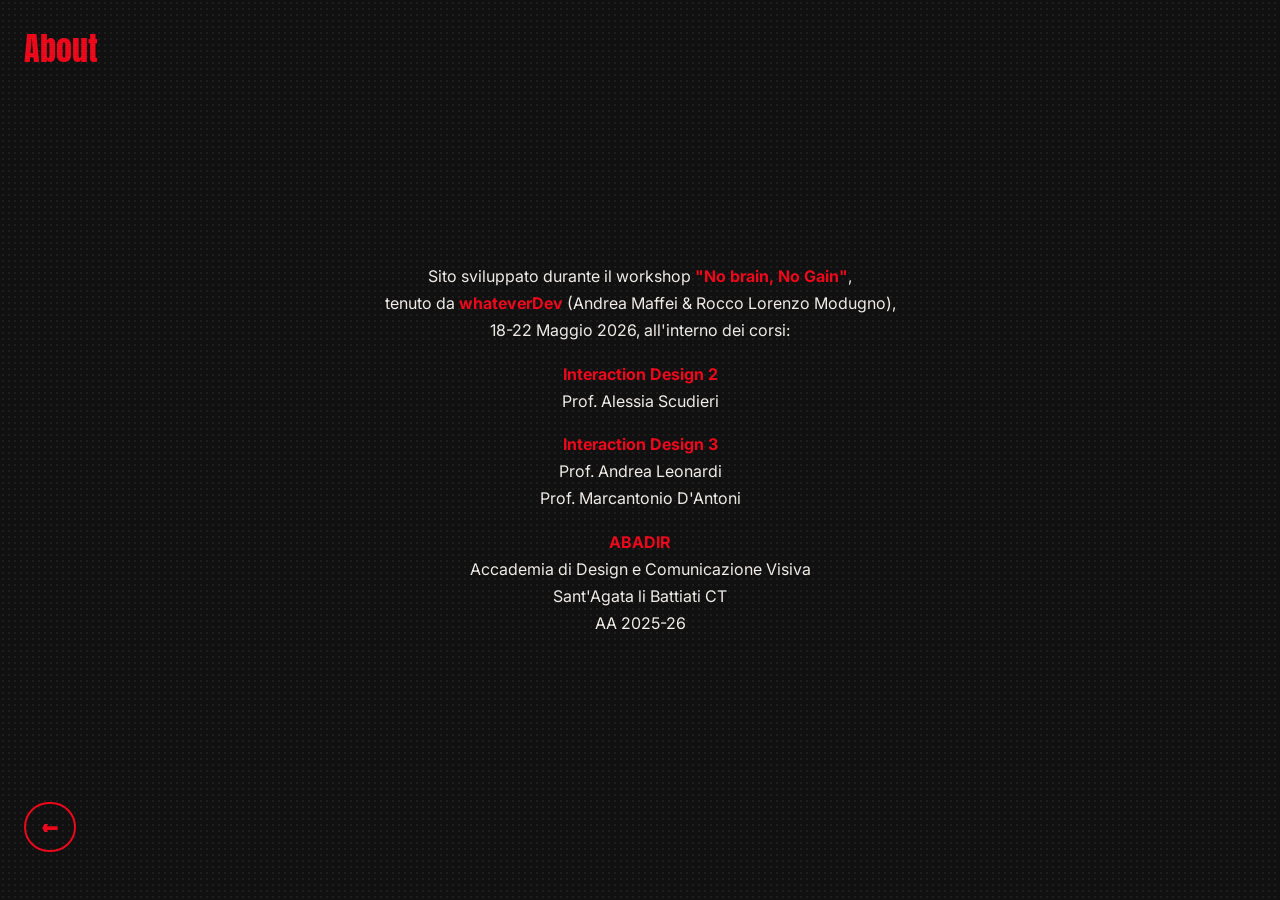
<file: about.html>
<!DOCTYPE html>
<html lang="it">
<head>
  <meta charset="UTF-8">
  <meta name="viewport" content="width=device-width, initial-scale=1.0">
  <title>About — Mario Paolino</title>
  <link rel="preconnect" href="https://fonts.googleapis.com">
  <link rel="preconnect" href="https://fonts.gstatic.com" crossorigin>
  <link href="https://fonts.googleapis.com/css2?family=Anton&family=Inter:wght@400;600&display=swap" rel="stylesheet">
  <link rel="stylesheet" href="css/style.css">
  <style>
    #about-hero {
      position: relative;
      height: 100vh;
      overflow: hidden;
    }
    #about-title {
      position: absolute;
      top: 1.5rem;
      left: 1.5rem;
      z-index: 10;
      font-family: 'Anton', sans-serif;
      font-size: 2rem;
      color: #F2071B;
    }
    #about-content {
      position: absolute;
      top: 50%;
      left: 50%;
      transform: translate(-50%, -50%);
      z-index: 10;
      max-width: 600px;
      text-align: center;
      font-family: 'Inter', sans-serif;
      font-size: 1rem;
      line-height: 1.7;
      color: #f5f0eb;
      padding: 0 2rem;
    }
    #about-content p {
      margin-bottom: 1rem;
    }
    #about-content p:last-child {
      margin-bottom: 0;
    }
    #about-content strong {
      color: #F2071B;
    }
    .about-back {
      position: absolute;
      bottom: 3rem;
      left: 1.5rem;
      z-index: 10;
      font-family: 'Anton', sans-serif;
      font-size: 1.5rem;
      color: #F2071B;
      text-decoration: none;
      border: 2px solid #F2071B;
      border-radius: 999px;
      padding: 0.3rem 1rem;
      transition: background 0.2s, color 0.2s;
    }
    .about-back:hover {
      background: #F2071B;
      color: #F2E0BD;
    }
  </style>
</head>
<body>
  <svg class="noise-filter" aria-hidden="true">
    <filter id="noise">
      <feTurbulence type="fractalNoise" baseFrequency="0.65" numOctaves="3" stitchTiles="stitch"/>
      <feColorMatrix type="saturate" values="0"/>
    </filter>
  </svg>

  <section id="about-hero">
    <div id="about-title">About</div>
    <div id="about-content">
      <p>Sito sviluppato durante il workshop <strong>"No brain, No Gain"</strong>,<br>
      tenuto da <strong>whateverDev</strong> (Andrea Maffei &amp; Rocco Lorenzo Modugno),<br>
      18-22 Maggio 2026, all'interno dei corsi:</p>
      <p><strong>Interaction Design 2</strong><br>
      Prof. Alessia Scudieri</p>
      <p><strong>Interaction Design 3</strong><br>
      Prof. Andrea Leonardi<br>
      Prof. Marcantonio D'Antoni</p>
      <p><strong>ABADIR</strong><br>
      Accademia di Design e Comunicazione Visiva<br>
      Sant'Agata li Battiati CT<br>
      AA 2025-26</p>
    </div>
    <a class="about-back" href="index.html">&larr;</a>
  </section>
</body>
</html>
</file>
<file: css/style.css>
* {
  margin: 0;
  padding: 0;
  box-sizing: border-box;
}

html {
  scroll-behavior: smooth;
}

body {
  font-family: 'Inter', sans-serif;
  background-color: #111111;
  color: #f5f0eb;
  overflow-x: hidden;
}

/* Noise filter */
.noise-filter {
  position: fixed;
  top: 0;
  left: 0;
  width: 100%;
  height: 100%;
  pointer-events: none;
  z-index: 9999;
  opacity: 0.08;
  mix-blend-mode: overlay;
}

/* Halftone dots */
body::after {
  content: '';
  position: fixed;
  top: 0;
  left: 0;
  width: 100%;
  height: 100%;
  pointer-events: none;
  z-index: 9998;
  background-image: radial-gradient(circle, #888 1px, transparent 1px);
  background-size: 6px 6px;
  opacity: 0.12;
}

/* Bitmap scanlines */
body::before {
  content: '';
  position: fixed;
  top: 0;
  left: 0;
  width: 100%;
  height: 100%;
  pointer-events: none;
  z-index: 9997;
  background: repeating-linear-gradient(
    to bottom,
    transparent 0px,
    transparent 1px,
    rgba(0,0,0,0.04) 1px,
    rgba(0,0,0,0.04) 2px
  );
}

/* Hero */
#hero {
  position: relative;
  height: 100vh;
  display: flex;
  flex-direction: column;
  align-items: center;
  justify-content: center;
  overflow: hidden;
}

#floating-names {
  position: absolute;
  inset: 0;
  z-index: 0;
}

#about-btn {
  position: absolute;
  top: 1.5rem;
  left: 1.5rem;
  z-index: 10;
  font-family: 'Anton', sans-serif;
  font-size: 1.2rem;
  color: #F2071B;
  background: transparent;
  border: 2px solid #F2071B;
  border-radius: 999px;
  padding: 0.6rem 1.6rem;
  cursor: pointer;
  text-decoration: none;
  transition: background 0.2s, color 0.2s;
}

#about-btn:hover {
  background: #F2071B;
  color: #F2E0BD;
}

.floating-name {
  position: absolute;
  font-family: 'Anton', sans-serif;
  font-size: 3.5rem;
  color: #3F83BF;
  white-space: nowrap;
  user-select: none;
  will-change: transform;
  cursor: grab;
}

.floating-name:active {
  cursor: grabbing;
}

.floating-name.trail {
  pointer-events: none;
}

.floating-name.colliding {
  opacity: 0.3;
}

.floating-name .letter {
  display: inline-block;
  transition: transform 0.2s ease, color 0.2s ease;
  transition-delay: calc(var(--i) * 20ms);
  cursor: grab;
}

.floating-name:hover .letter {
  transform: translateY(-6px) scale(1.12);
  color: #F2071B;
  transition-delay: calc(var(--i) * 25ms);
}

.floating-name .letter:active {
  transform: translateY(-10px) scale(1.2);
}

.floating-name.trail .letter {
  cursor: default;
}

#main-title {
  position: relative;
  z-index: 1;
  font-family: 'Anton', sans-serif;
  font-size: clamp(4rem, 14vw, 12rem);
  color: #F2071B;
  text-align: center;
  line-height: 1;
}

#main-title span {
  display: inline-block;
  transition: transform 0.2s ease, color 0.2s ease;
  cursor: default;
}

#main-title span.deformed {
  transform: translateY(-6px) scale(1.12) rotate(-3deg);
  transition-delay: 0ms;
}

.btn-scroll {
  position: absolute;
  bottom: 6rem;
  z-index: 1;
  font-family: 'Inter', sans-serif;
  font-size: 1.1rem;
  font-weight: 600;
  color: #F2071B;
  text-decoration: none;
  padding: 0.75rem 2rem;
  border: 2px solid #F2071B;
  border-radius: 999px;
  transition: background 0.2s, color 0.2s;
}

.btn-scroll:hover {
  background: #F2071B;
  color: #F2E0BD;
}

/* Projects */
#projects {
  position: relative;
  min-height: 80vh;
  overflow: hidden;
}

#spheres-grid {
  position: absolute;
  inset: 0;
  overflow: hidden;
}

.card {
  width: 200px;
  height: 200px;
  border-radius: 50%;
  display: flex;
  align-items: center;
  justify-content: center;
  text-align: center;
  cursor: pointer;
  background: var(--card-color);
  box-shadow: 0 4px 12px rgba(0,0,0,0.3);
  font-family: 'Anton', sans-serif;
  font-size: 1.1rem;
  color: #fff;
  padding: 1.5rem;
  transition: transform 0.2s, box-shadow 0.2s;
  position: absolute;
}

.card::before {
  content: '';
  position: absolute;
  top: 50%;
  left: 50%;
  width: 340px;
  height: 340px;
  border-radius: 50%;
  background: var(--card-color);
  opacity: 0;
  transform: translate(-50%, -50%) scale(0.2);
  transition: transform 0.35s cubic-bezier(0.25, 0.46, 0.45, 0.94), opacity 0.35s ease-out;
  z-index: 0;
}

.card:hover::before {
  transform: translate(-50%, -50%) scale(1);
  opacity: 0.5;
}

.card::after {
  content: '';
  position: absolute;
  top: 50%;
  left: 50%;
  width: 360px;
  height: 360px;
  border-radius: 50%;
  border: 2px solid var(--card-color);
  opacity: 0;
  transform: translate(-50%, -50%) scale(0.2);
  transition: transform 0.3s cubic-bezier(0.25, 0.46, 0.45, 0.94) 0.08s, opacity 0.3s ease-out 0.08s;
  z-index: 0;
}

.card:hover::after {
  transform: translate(-50%, -50%) scale(1);
  opacity: 0.5;
}

.card:hover {
  transform: scale(1.08);
  box-shadow: 0 0 30px rgba(255,255,255,0.2), 0 8px 24px rgba(0,0,0,0.5);
}



/* Footer */
footer {
  padding: 2rem 1rem;
  text-align: center;
  background: #1a1a1a;
}

footer a {
  font-family: 'Inter', sans-serif;
  color: #F2E0BD;
  text-decoration: none;
  margin: 0 1rem;
  font-size: 0.95rem;
}

footer a:hover {
  color: #F2071B;
}

/* Back to top */
.btn-top {
  position: fixed;
  bottom: 2rem;
  right: 2rem;
  z-index: 100;
  font-family: 'Anton', sans-serif;
  font-size: 0.9rem;
  color: #F2071B;
  text-decoration: none;
  padding: 0.6rem 1.2rem;
  border: 2px solid #F2071B;
  border-radius: 999px;
  background: transparent;
  transition: background 0.2s, color 0.2s, transform 0.2s;
}

.btn-top:hover {
  background: #F2071B;
  color: #fff;
  transform: scale(1.05);
}

/* Container */
.container {
  max-width: 1200px;
  margin: 0 auto;
}
</file>
<file: Maschera Sonora_02/style.css>
.back-link { position:fixed; top:16px; left:50%; transform:translateX(-50%); z-index:99999; font-family:'Anton',sans-serif; font-size:14px; color:#F2071B; text-decoration:none; padding:6px 16px; border:2px solid #F2071B; border-radius:999px; background:transparent; transition:background 0.2s,color 0.2s; }
.back-link:hover { background:#F2071B; color:#fff; }
* { margin: 0; padding: 0; box-sizing: border-box; }

html, body {
  width: 100%;
  height: 100%;
  overflow: hidden;
  background: #1a1a2e;
  color: #eee;
  font-family: system-ui, sans-serif;
}

#container {
  display: flex;
  flex-direction: column;
  align-items: center;
  justify-content: center;
  width: 100%;
  height: 100%;
  position: relative;
}

#bg-stars {
  position: absolute;
  top: 0;
  left: 0;
  width: 100%;
  height: 100%;
  z-index: 0;
  pointer-events: none;
}

#bg-stars svg {
  width: 100%;
  height: 100%;
  display: block;
}

.star {
  fill: #f6ff07;
  will-change: transform, opacity;
}

#mask-container {
  position: relative;
  width: 90vmin;
  height: auto;
  max-height: 80vh;
  aspect-ratio: 1179 / 2556;
  z-index: 1;
}

#mask-container svg {
  width: 100%;
  height: 100%;
  display: block;
}

#controls {
  display: flex;
  flex-direction: column;
  gap: 0.75rem;
  padding: 1.5rem;
  width: 90vmin;
  max-width: 400px;
}

#controls label {
  display: flex;
  justify-content: space-between;
  align-items: center;
  font-size: 0.9rem;
}

#controls input[type="range"] { flex: 1; margin-left: 1rem; }

#mic-button {
  padding: 0.75rem 1.5rem;
  font-size: 1rem;
  border: none;
  border-radius: 8px;
  background: #e94560;
  color: #fff;
  cursor: pointer;
  transition: background 0.2s;
}

#mic-button:hover { background: #ff6b81; }
#mic-button:disabled { background: #555; cursor: not-allowed; }

#mic-button.active { background: #0f3460; }
#mic-button.active:hover { background: #16213e; }

#volume-meter {
  width: 100%;
  height: 8px;
  background: #333;
  border-radius: 4px;
  overflow: hidden;
}

#volume-fill {
  height: 100%;
  width: 0%;
  background: linear-gradient(90deg, #0f3460, #e94560);
  transition: width 0.05s;
}
</file>
<file: Progetto Pasta-Tonno 2_02/css/style.css>
/* === RESET === */
*, *::before, *::after {
  margin: 0;
  padding: 0;
  box-sizing: border-box;
}

html {
  scroll-behavior: smooth;
  font-size: 16px;
}

body {
  font-family: 'Inter', sans-serif;
  background: #0a0a0a;
  color: #f5f0eb;
  line-height: 1.6;
  -webkit-font-smoothing: antialiased;
}

a {
  text-decoration: none;
  color: inherit;
}

ul, ol {
  list-style: none;
}

img {
  max-width: 100%;
  display: block;
}

/* === CUSTOM PROPERTIES === */
:root {
  --bg-dark: #0a0a0a;
  --bg-recipe: #d4c4a8;
  --text-light: #f5f0eb;
  --text-dark: #000000;
  --red: #C00707;
  --orange: #d95a2b;
  --yellow: #d4a017;
  --font-title: 'Bytesized', monospace;
  --font-body: 'Inter', sans-serif;
}

/* === NOISE FILTER === */
.noise-filter {
  position: fixed;
  top: 0;
  left: 0;
  width: 100%;
  height: 100%;
  pointer-events: none;
  z-index: 9999;
  opacity: 0.035;
  mix-blend-mode: overlay;
}

/* === NAVIGATION === */
.nav {
  position: fixed;
  top: 0;
  left: 0;
  width: 100%;
  background: #0a0a0a;
  border-bottom: 2px solid var(--red);
  z-index: 100;
  padding: 0 1.5rem;
}

.nav__inner {
  max-width: 1200px;
  margin: 0 auto;
  display: flex;
  align-items: center;
  justify-content: space-between;
  height: 60px;
}

.nav__logo {
  font-family: var(--font-title);
  font-size: 1.5rem;
  color: var(--red);
  letter-spacing: 2px;
}

.nav__toggle {
  display: none;
  background: none;
  border: none;
  color: var(--text-light);
  font-size: 1.5rem;
  cursor: pointer;
}

.nav__links {
  display: flex;
  gap: 2rem;
}

.nav__links a {
  font-family: var(--font-body);
  font-weight: 600;
  font-size: 0.9rem;
  color: var(--orange);
  text-transform: uppercase;
  letter-spacing: 1px;
  transition: color 0.2s;
}

.nav__links a:hover {
  color: var(--yellow);
}

@media (max-width: 768px) {
  .nav__toggle {
    display: block;
  }

  .nav__links {
    position: fixed;
    top: 60px;
    left: 0;
    width: 100%;
    background: #0a0a0a;
    flex-direction: column;
    padding: 1.5rem;
    gap: 1rem;
    transform: translateY(-100%);
    opacity: 0;
    transition: transform 0.3s, opacity 0.3s;
    pointer-events: none;
    border-bottom: 2px solid var(--red);
  }

  .nav__links.open {
    transform: translateY(0);
    opacity: 1;
    pointer-events: all;
  }
}

/* === HERO === */
.section {
  min-height: 100vh;
  display: flex;
  flex-direction: column;
  justify-content: center;
  padding: 80px 1.5rem;
}

.hero {
  position: relative;
  align-items: center;
  text-align: center;
  overflow: hidden;
}

.hero::before {
  content: '';
  position: absolute;
  inset: 0;
  background: radial-gradient(circle at 30% 50%, var(--red) 0%, transparent 60%),
              radial-gradient(circle at 70% 50%, var(--orange) 0%, transparent 60%);
  opacity: 0.15;
  pointer-events: none;
}

.hero__content {
  position: relative;
  z-index: 1;
}

.hero__title {
  font-family: var(--font-title);
  font-size: clamp(3rem, 12vw, 8rem);
  color: var(--red);
  line-height: 1;
  letter-spacing: 4px;
  margin-bottom: 1rem;
}

.hero__subtitle {
  font-family: var(--font-body);
  font-size: clamp(1rem, 3vw, 1.5rem);
  color: var(--text-light);
  letter-spacing: 3px;
  text-transform: uppercase;
  margin-bottom: 2.5rem;
  opacity: 0.8;
}

.hero__cta {
  display: inline-block;
  font-family: var(--font-body);
  font-weight: 700;
  font-size: 1rem;
  color: var(--text-light);
  background: var(--orange);
  padding: 1rem 2.5rem;
  border-radius: 0;
  text-transform: uppercase;
  letter-spacing: 2px;
  transition: background 0.2s, transform 0.2s;
}

.hero__cta:hover {
  background: var(--red);
  transform: scale(1.05);
}

/* === ANGLED SEPARATORS === */
.section {
  position: relative;
}

.section::after {
  content: '';
  position: absolute;
  bottom: -1px;
  left: 0;
  width: 100%;
  height: 50px;
  background: var(--red);
  clip-path: polygon(0 0, 100% 0, 100% 60%, 0 100%);
  z-index: 2;
  pointer-events: none;
}

#contatti::after {
  display: none;
}

/* === SECTION COMMON === */
.section__header {
  text-align: center;
  margin-bottom: 3rem;
}

.section__title {
  font-family: var(--font-title);
  font-size: clamp(2rem, 6vw, 4rem);
  color: var(--red);
  letter-spacing: 3px;
}

/* === RICETTE GRID === */
.ricette {
  align-items: center;
}

.ricette__grid {
  max-width: 1200px;
  margin: 0 auto;
  width: 100%;
}

.ricetta-card {
  background: #111;
  border: 1px solid var(--orange);
  display: grid;
  grid-template-columns: 1fr 1fr;
  gap: 0;
  max-width: 700px;
  margin: 0 auto;
}

.ricetta-card__image {
  min-height: 250px;
  position: relative;
  overflow: hidden;
}

.ricetta-card__image img {
  width: 100%;
  height: 100%;
  object-fit: cover;
  display: block;
  position: absolute;
  inset: 0;
}

.ricetta-card__image::after {
  content: '';
  position: absolute;
  inset: 0;
  background: repeating-linear-gradient(
    45deg,
    transparent,
    transparent 4px,
    rgba(0,0,0,0.2) 4px,
    rgba(0,0,0,0.2) 8px
  );
}

.ricetta-card__body {
  padding: 2rem;
  display: flex;
  flex-direction: column;
  justify-content: center;
}

.ricetta-card__title {
  font-family: var(--font-title);
  font-size: 1.5rem;
  color: var(--red);
  margin-bottom: 0.75rem;
  letter-spacing: 1px;
}

.ricetta-card__desc {
  font-family: var(--font-body);
  font-size: 0.9rem;
  color: var(--text-light);
  line-height: 1.5;
  margin-bottom: 1.5rem;
  opacity: 0.8;
}

.ricetta-card__link {
  font-family: var(--font-body);
  font-weight: 700;
  color: var(--orange);
  text-transform: uppercase;
  letter-spacing: 1px;
  font-size: 0.85rem;
  transition: color 0.2s;
}

.ricetta-card__link:hover {
  color: var(--yellow);
}

@media (max-width: 600px) {
  .ricetta-card {
    grid-template-columns: 1fr;
  }
  .ricetta-card__image {
    min-height: 180px;
  }
}

/* === RICETTA (STERILE ISLAND) === */
.ricetta {
  background: var(--bg-recipe);
  color: var(--text-dark);
  padding: 80px 1.5rem;
  position: relative;
}

.ricetta::before {
  content: '';
  position: absolute;
  inset: 0;
  background: repeating-linear-gradient(
    0deg,
    transparent,
    transparent 3px,
    rgba(0,0,0,0.04) 3px,
    rgba(0,0,0,0.04) 6px
  );
  pointer-events: none;
}

.ricetta__inner {
  max-width: 900px;
  margin: 0 auto;
  position: relative;
  z-index: 1;
}

.ricetta__header {
  text-align: center;
  margin-bottom: 3rem;
  border-bottom: 3px solid var(--red);
  padding-bottom: 2rem;
}

.ricetta__title {
  font-family: var(--font-title);
  font-size: clamp(2rem, 5vw, 3.5rem);
  color: var(--red);
  line-height: 1.1;
  letter-spacing: 2px;
  margin-bottom: 1rem;
}

.ricetta__meta {
  display: flex;
  justify-content: center;
  gap: 2rem;
  flex-wrap: wrap;
  font-family: var(--font-body);
  font-size: 0.9rem;
  color: var(--text-dark);
  font-weight: 600;
}

.ricetta__chef {
  color: var(--red);
  letter-spacing: 2px;
}

.ricetta__grid {
  display: grid;
  grid-template-columns: 1fr 2fr;
  gap: 3rem;
}

.ricetta__subtitle {
  font-family: var(--font-title);
  font-size: 1.3rem;
  color: var(--red);
  letter-spacing: 2px;
  margin-bottom: 1.5rem;
  border-bottom: 1px solid var(--red);
  padding-bottom: 0.5rem;
}

.ricetta__list li {
  font-family: var(--font-body);
  font-size: 1rem;
  color: var(--text-dark);
  padding: 0.5rem 0;
  border-bottom: 1px solid rgba(0,0,0,0.08);
}

.ricetta__list li:last-child {
  border-bottom: none;
}

.ricetta__steps-list li {
  display: flex;
  gap: 1rem;
  margin-bottom: 1.25rem;
  line-height: 1.5;
}

.ricetta__step-num {
  font-family: var(--font-title);
  font-size: 1.8rem;
  color: var(--red);
  line-height: 1;
  flex-shrink: 0;
  min-width: 1.5rem;
}

.ricetta__footer {
  text-align: center;
  margin-top: 3rem;
  padding-top: 2rem;
  border-top: 3px solid var(--red);
}

.ricetta__signature {
  font-family: var(--font-title);
  font-size: 1.5rem;
  color: var(--red);
  letter-spacing: 4px;
}

@media (max-width: 700px) {
  .ricetta__grid {
    grid-template-columns: 1fr;
    gap: 2rem;
  }
}

/* === CHEF === */
.chef {
  align-items: center;
}

.chef__inner {
  max-width: 800px;
  margin: 0 auto;
  display: grid;
  grid-template-columns: 1fr 1.5fr;
  gap: 3rem;
  align-items: center;
}

.chef__image {
  width: 100%;
  aspect-ratio: 1;
  position: relative;
  overflow: hidden;
}

.chef__image img {
  width: 100%;
  height: 100%;
  object-fit: cover;
  display: block;
}

.chef__image::after {
  content: '';
  position: absolute;
  inset: 0;
  background: repeating-linear-gradient(
    0deg,
    transparent,
    transparent 3px,
    rgba(0,0,0,0.25) 3px,
    rgba(0,0,0,0.25) 6px
  ),
  repeating-linear-gradient(
    90deg,
    transparent,
    transparent 3px,
    rgba(0,0,0,0.25) 3px,
    rgba(0,0,0,0.25) 6px
  );
}

.chef__name {
  font-family: var(--font-title);
  font-size: clamp(2rem, 5vw, 3rem);
  color: var(--red);
  letter-spacing: 3px;
  margin-bottom: 1.5rem;
  line-height: 1.1;
}

.chef__bio {
  font-family: var(--font-body);
  font-size: 1rem;
  color: var(--text-light);
  line-height: 1.8;
  opacity: 0.85;
}

@media (max-width: 700px) {
  .chef__inner {
    grid-template-columns: 1fr;
    text-align: center;
  }
  .chef__image {
    max-width: 250px;
    margin: 0 auto;
  }
}

/* === FOOTER === */
.footer {
  background: #0a0a0a;
  border-top: 2px solid var(--red);
  padding: 3rem 1.5rem;
  text-align: center;
}

.footer__inner {
  max-width: 1200px;
  margin: 0 auto;
}

.footer__links {
  display: flex;
  justify-content: center;
  gap: 2rem;
  margin-bottom: 1.5rem;
}

.footer__link {
  font-family: var(--font-body);
  font-weight: 700;
  font-size: 0.9rem;
  color: var(--orange);
  text-transform: uppercase;
  letter-spacing: 2px;
  transition: color 0.2s;
}

.footer__link:hover {
  color: var(--yellow);
}

.footer__copy {
  font-family: var(--font-body);
  font-size: 0.8rem;
  color: var(--text-light);
  opacity: 0.5;
}
</file>
<file: Texture-pattern exercise_02/style.css>
*, *::before, *::after {
  margin: 0;
  padding: 0;
  box-sizing: border-box;
}

html, body {
  height: 100%;
  font-family: -apple-system, BlinkMacSystemFont, 'Segoe UI', Roboto, sans-serif;
  background: #f5f5f5;
}

#app {
  display: flex;
  height: 100%;
}

#controls {
  width: 260px;
  min-width: 260px;
  padding: 20px;
  background: white;
  border-right: 1px solid #ddd;
  overflow-y: auto;
  display: flex;
  flex-direction: column;
  gap: 10px;
}

#controls h1 {
  font-size: 18px;
  margin-bottom: 4px;
}

#controls hr {
  border: none;
  border-top: 1px solid #ddd;
  margin: 4px 0;
}

#controls label {
  font-size: 13px;
  display: flex;
  justify-content: space-between;
  align-items: center;
}

#controls input[type="range"] {
  width: 100%;
}

#controls button {
  margin-top: 4px;
  padding: 10px;
  background: #222;
  color: white;
  border: none;
  cursor: pointer;
  font-size: 14px;
  border-radius: 4px;
}

#controls button:hover {
  background: #444;
}

#grid-controls {
  display: none;
  flex-direction: column;
  gap: 10px;
}

#grid-controls.visible {
  display: flex;
}

#canvas-container {
  flex: 1;
  display: flex;
  align-items: center;
  justify-content: center;
  padding: 20px;
}

#canvas {
  width: 100%;
  height: 100%;
  background: #fff;
  box-shadow: 0 2px 8px rgba(0,0,0,0.1);
  cursor: crosshair;
}

@media (max-width: 600px) {
  #app {
    flex-direction: column;
  }
  #controls {
    width: 100%;
    min-width: unset;
    max-height: 40vh;
    border-right: none;
    border-bottom: 1px solid #ddd;
  }
}
</file>
